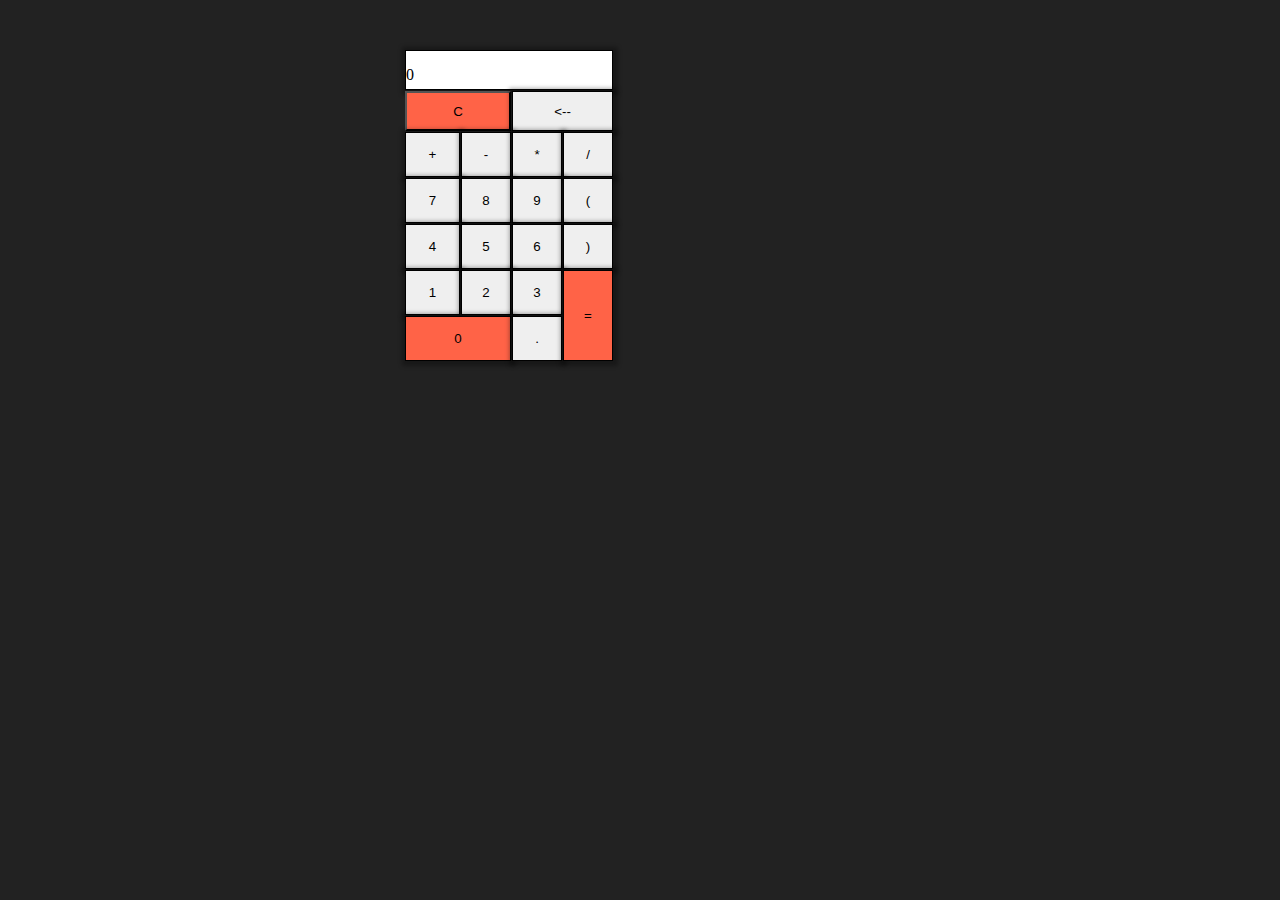
<file: 01-calculator(vanilla-js)/index.html>
<!DOCTYPE html>
 <html lang="ru">
 <head>
    <meta charset="UTF-8">
    <meta http-equiv="X-UA-Compatible" content="IE=edge">
    <meta name="viewport" content="width=device-width, initial-scale=1.0">
    <link rel="stylesheet" href="./style.css">
    <title>Document</title>
 </head>
 <body>
    <div class="container">
        <div class="calc">
            <div class="calc--input">0</div>
            <button class="btn-reset">C</button>
            <button class="calc--btns btn-back"><--</button>
            <button class="calc--btns">+</button>
            <button class="calc--btns">-</button>
            <button class="calc--btns">*</button>
            <button class="calc--btns">/</button>
            <button class="calc--btns">7</button>
            <button class="calc--btns">8</button>
            <button class="calc--btns">9</button>
            <button class="calc--btns">(</button>
            <button class="calc--btns">4</button>
            <button class="calc--btns">5</button>
            <button class="calc--btns">6</button>
            <button class="calc--btns">)</button>
            <button class="calc--btns">1</button>
            <button class="calc--btns">2</button>
            <button class="calc--btns">3</button>
            <button class="calc--btns btn-zero">0</button>
            <button class="calc--btns">.</button>
            <button class="calc--btns btn-equal">=</button>
            
        </div>
       
    </div>
    <script src="./script.js"></script>
 </body>
 </html>
</file>
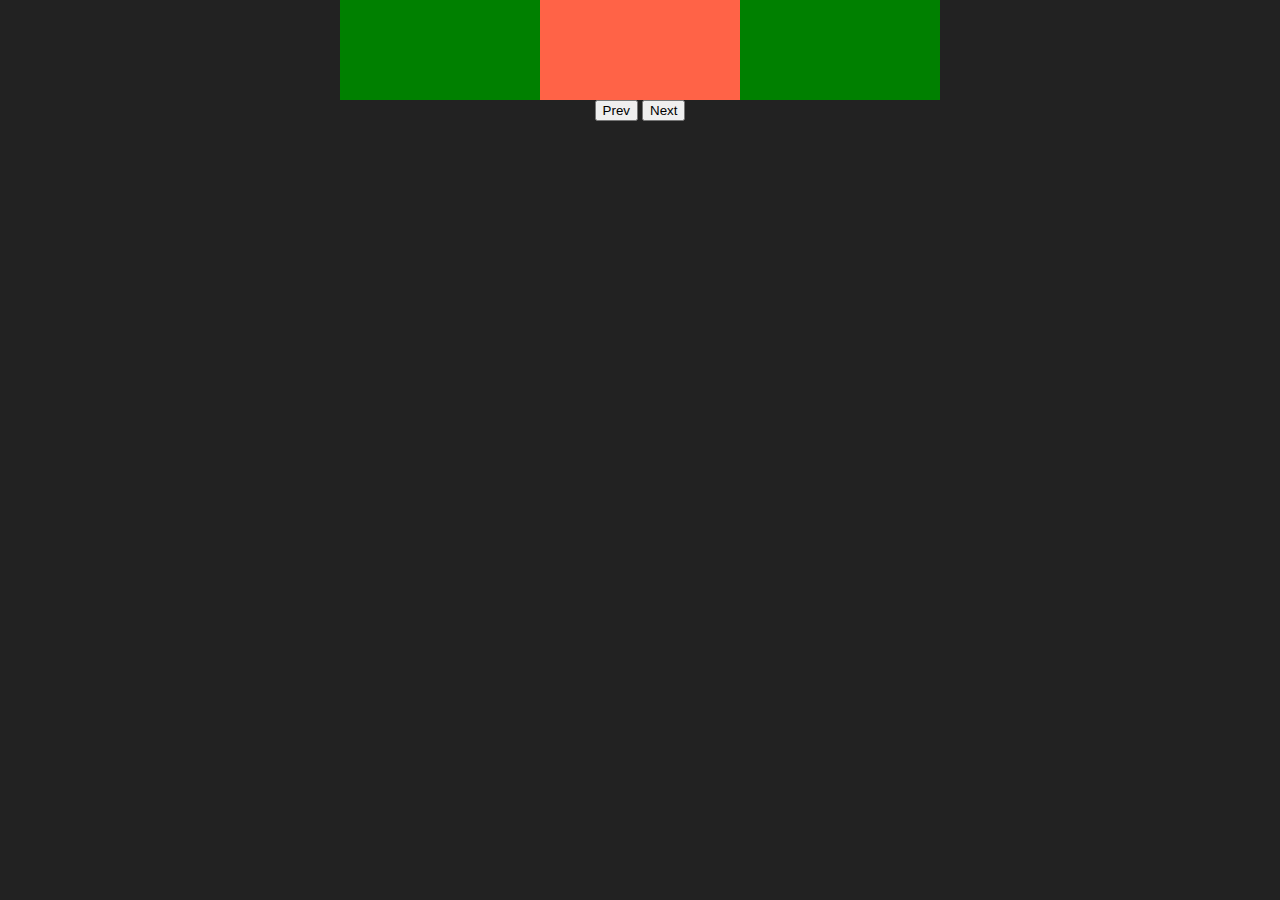
<file: 02-slider(vanilla-js)/index.html>
<!DOCTYPE html>
 <html lang="ru">
 <head>
    <meta charset="UTF-8">
    <meta http-equiv="X-UA-Compatible" content="IE=edge">
    <meta name="viewport" content="width=device-width, initial-scale=1.0">
    <link rel="stylesheet" href="./style.css">
    <title>Document</title>

 </head>
 <body>
 
   <div class="slider-container">
      <div class="slider-track">
          <div class="slider-item"></div>
          <div class="slider-item"></div>
          <div class="slider-item"></div>
          <div class="slider-item"></div>
          <div class="slider-item"></div>
          <div class="slider-item"></div>
          <div class="slider-item"></div>
          <div class="slider-item"></div>
          <div class="slider-item"></div>
      </div>
     </div>
       <div class="slider-btns">
          <button class="btn-prev">Prev</button>
          <button class="btn-next">Next</button>
       </div>   
 
     
  
   
   <script src="./script.js"></script>
 
 </body>
 </html>
</file>
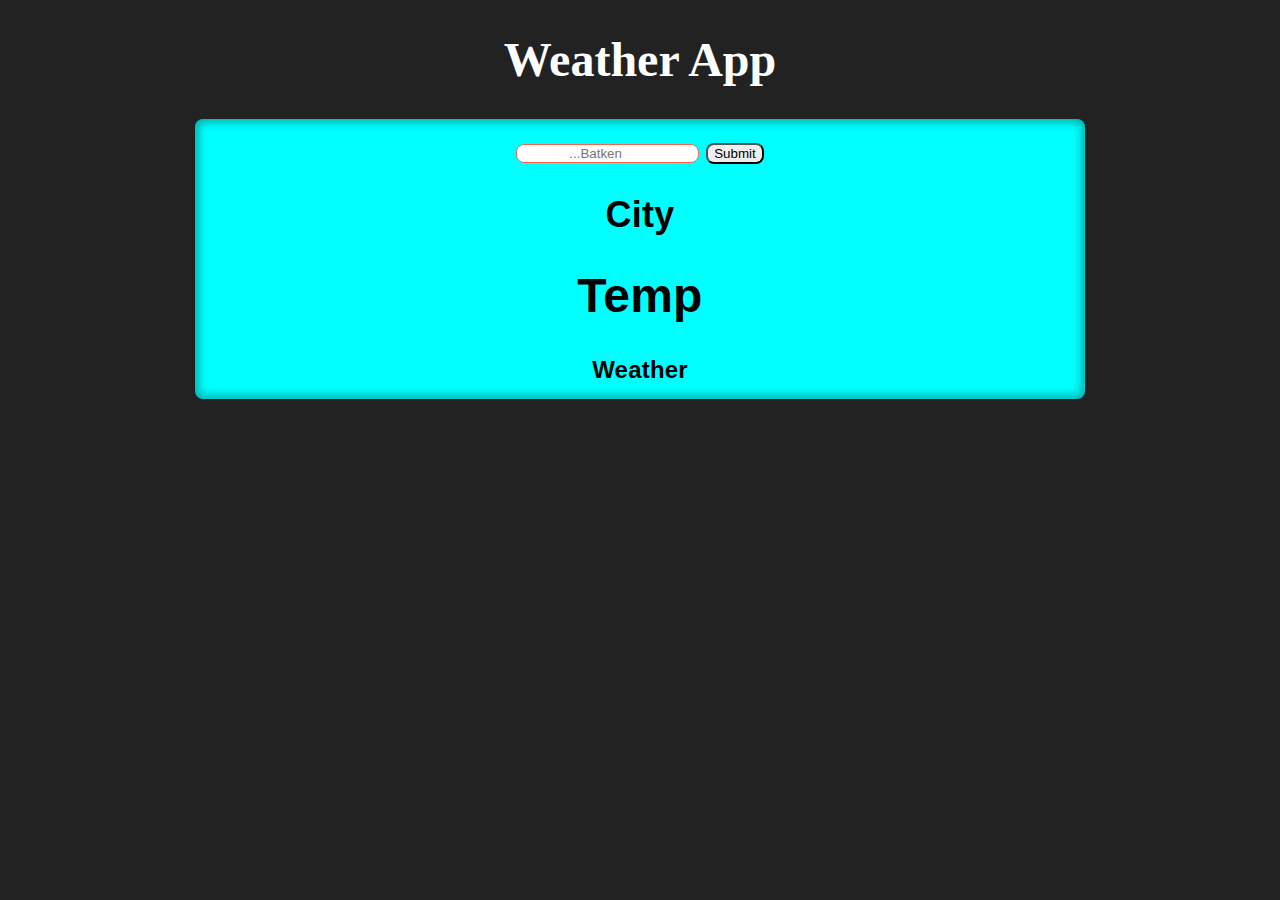
<file: 03-weather-app(vanilla-js)/index.html>
<!DOCTYPE html>
 <html lang="ru">
 <head>
    <meta charset="UTF-8">
    <meta http-equiv="X-UA-Compatible" content="IE=edge">
    <meta name="viewport" content="width=device-width, initial-scale=1.0">
    <link rel="stylesheet" href="./style.css">
    <title>Document</title>

 </head>
 <body>
   <h1>
   Weather App
   </h1>
   <div class="container">
     <div class="weather-app">
      <input type="text" id="search-box" placeholder="...Batken">
      <button class="btn-submit">Submit</button>
       <h2 id="City">City</h2>
       <h1 id='Temp'>Temp</h1>
       <h4 id="Weather">Weather</h4>
     </div>
      
   </div>
   <script src="./script.js"></script>
 
 </body>
 </html>
</file>
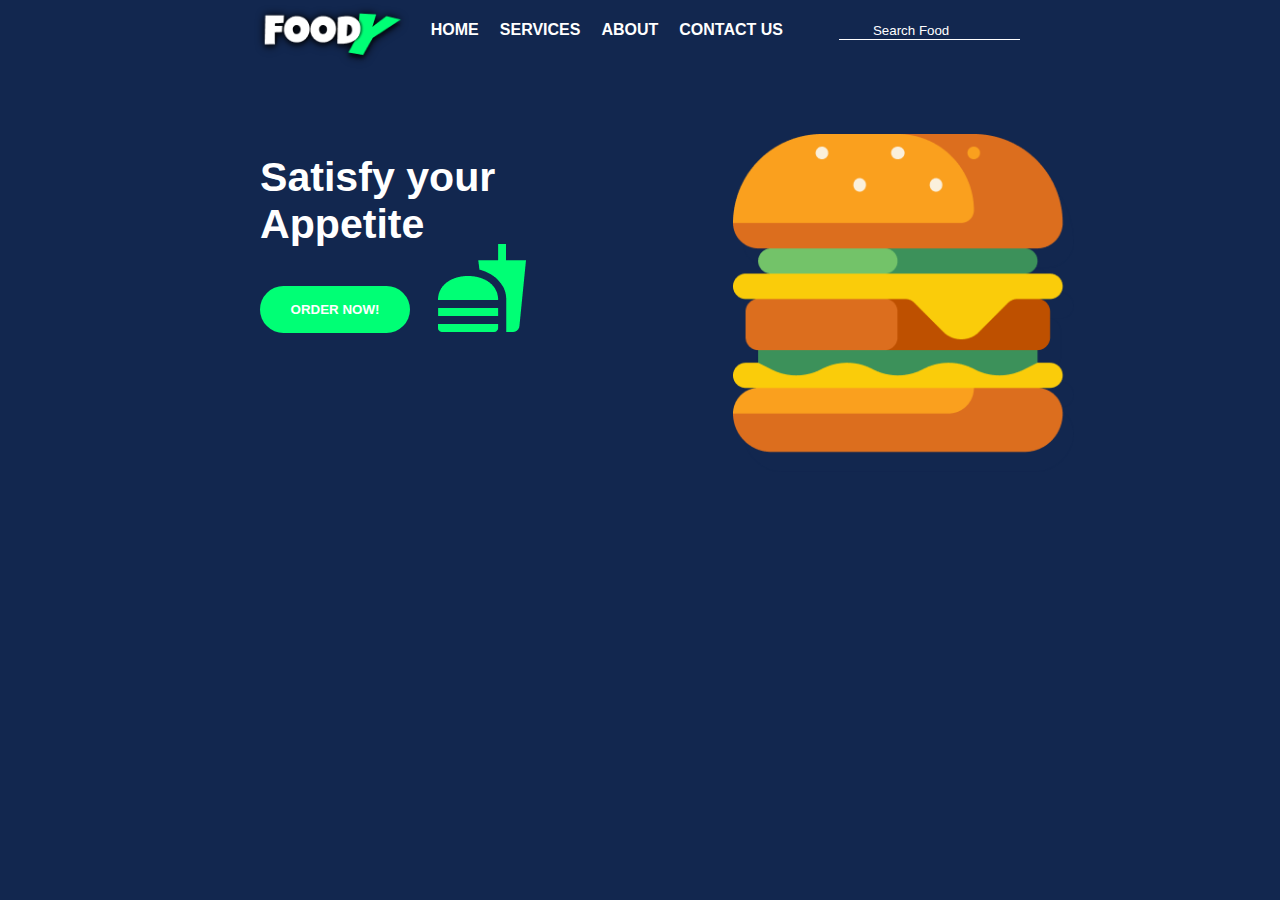
<file: 05-landingPage1(html-css)/index.html>
<!DOCTYPE html>
<html lang="en">
<head>
    <meta charset="UTF-8">
    <meta http-equiv="X-UA-Compatible" content="IE=edge">
    <meta name="viewport" content="width=device-width, initial-scale=1.0">
    <link rel="stylesheet" href="./styles/style.css">
    <title>Document</title>
</head>
<body>
   
        <header class="header">
            <div class="container">
            <div class="header__inner">
                <div class="logo"><img src="./img/Logo.png" alt="logo"></div>
                <nav class="nav">
                   <li class="nav--link">HOME</li>
                   <li class="nav--link">SERVICES</li>
                   <li class="nav--link">ABOUT</li>
                   <li class="nav--link">CONTACT US</li>
                   
                </nav>
                <div class="burger">
                    <div class="top">
                      
                    </div>
                    <div class="middle"></div>
                    <div class="bottom">
 
                    </div>
                </div>
                <div class="header--search">
                     <input type="text" class="search" placeholder="Search Food">
                </div>
            </div>
            </div>
        </div>
        </header>
    <div class="container">
        <main class="main">
            <div class="main-items ld-cont">
                <h1>Satisfy your <br>Appetite</h1>
                <div>
                    <button class="btn-primary">ORDER NOW!</button>
                    <img class='fastfood' src="./img/Fastfood.png" alt="" width="96" height="96">
                </div>
            </div>
            <div class="main-items">
                <img class='burger' src="./img/Burger.png" alt="">
            </div>
        </main>
    </div>
        

 <script src="./main.js"></script>
</body>
</html>
</file>
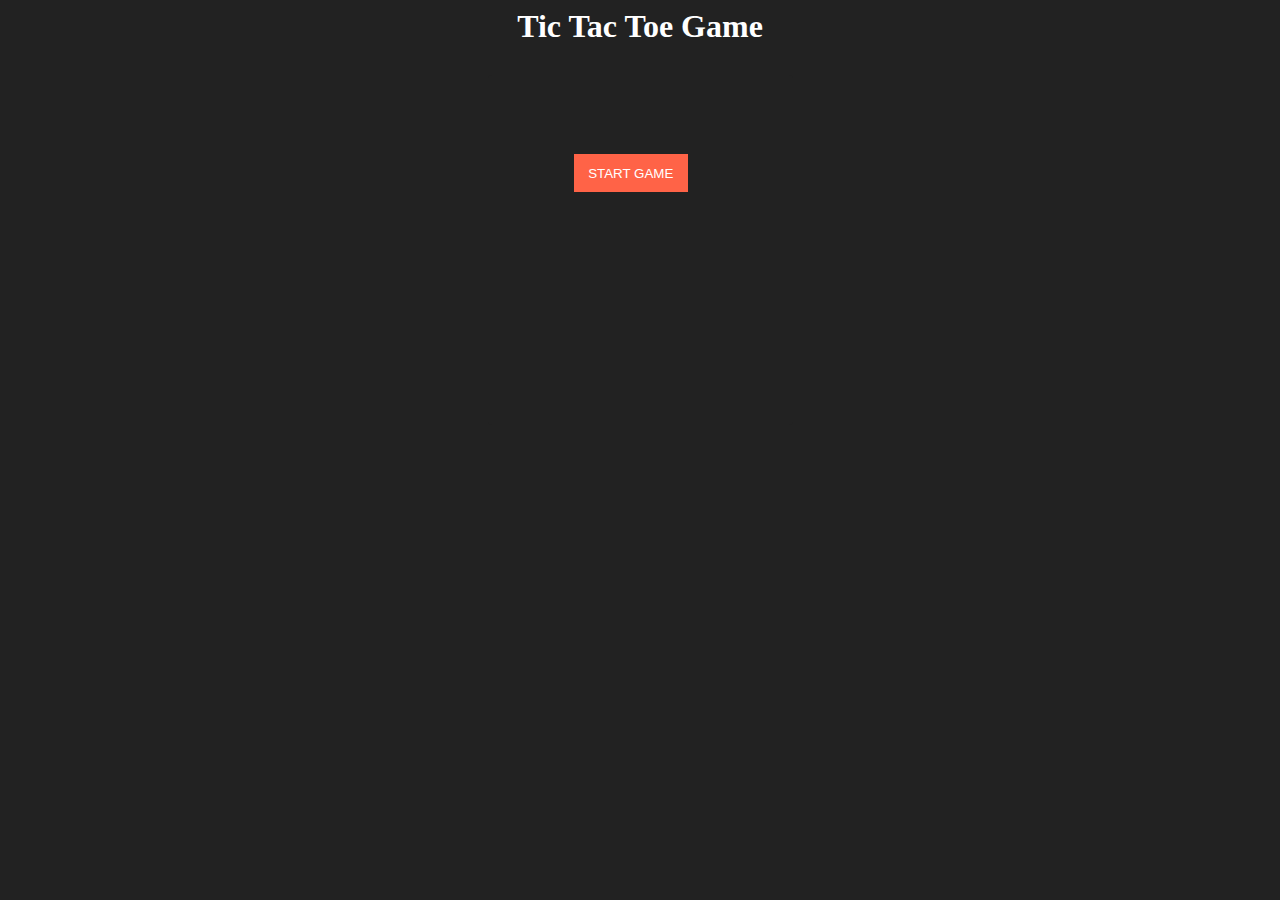
<file: 06-ticTacToe(noAi)(vanilla-js)/index.html>
<!DOCTYPE html>
<html lang="en">
<head>
    <meta charset="UTF-8">
    <meta http-equiv="X-UA-Compatible" content="IE=edge">
    <meta name="viewport" content="width=device-width, initial-scale=1.0">
    <link rel="stylesheet" href="./style.css">
    <title>TicTacToe Game</title>
</head>
<body>
    <h1>Tic Tac Toe Game</h1>
      <div class="game">
        <button class="btn " >START GAME</button>
        <div class="ceil"></div>
        <div class="ceil"></div>
        <div class="ceil"></div>
        <div class="ceil"></div>
        <div class="ceil"></div>
        <div class="ceil"></div>
        <div class="ceil"></div>
        <div class="ceil"></div>
        <div class="ceil"></div>
      </div>
      <script src="./script.js"></script>
</body>
</html>
</file>
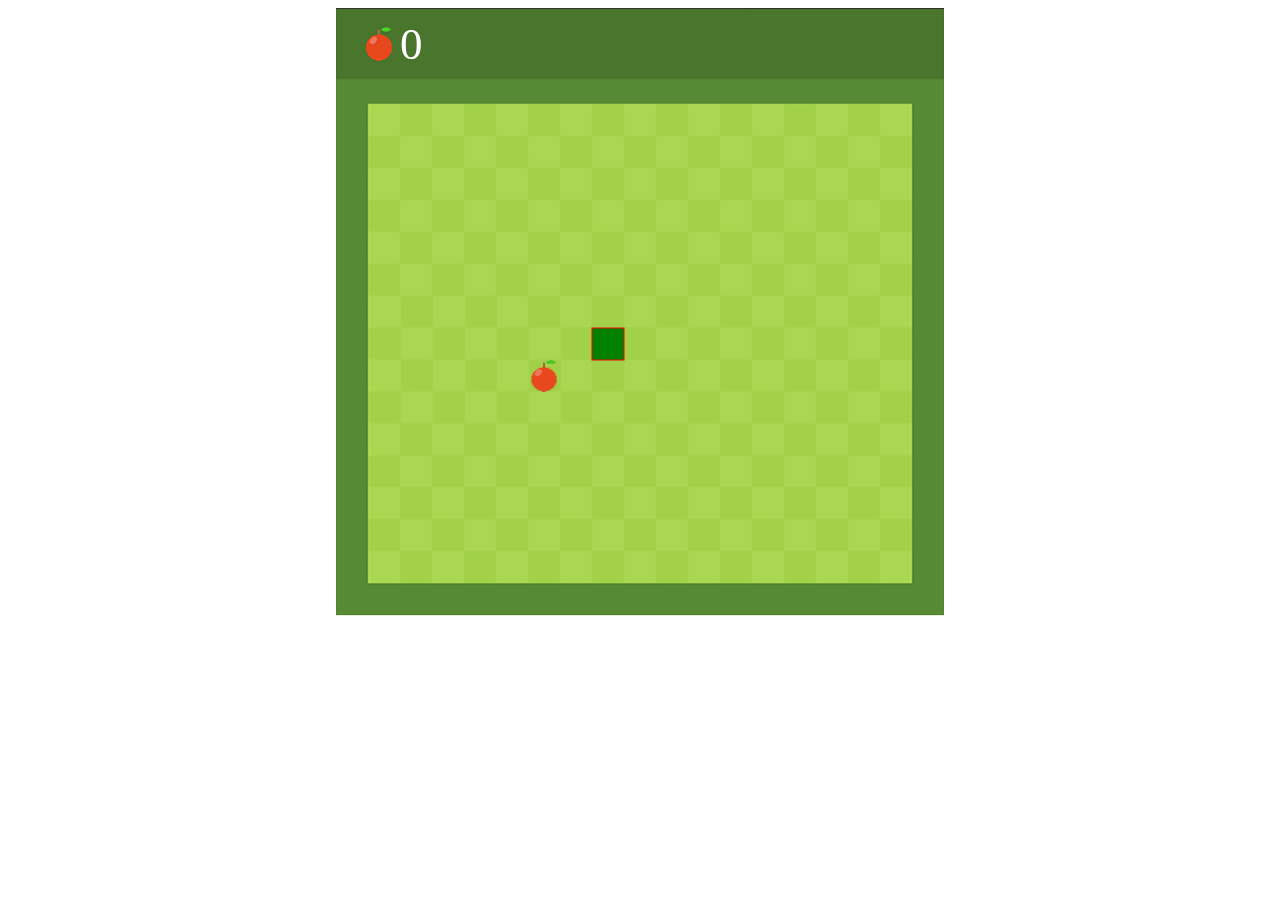
<file: 08-snakeGameJs/index.html>
<!DOCTYPE html>
<html lang="en">
<head>
    <meta charset="UTF-8">
    <meta http-equiv="X-UA-Compatible" content="IE=edge">
    <meta name="viewport" content="width=device-width, initial-scale=1.0">
  <title>Snake Game</title>
   <style>
      canvas{
                display: block;
                margin: 0 auto;
            }
        </style>
    </head>
   
</head>
<body>
    <canvas id="snake" width="608" height="608"></canvas>
    










    
    <script src="script.js"></script>
</body>
</html>
</file>
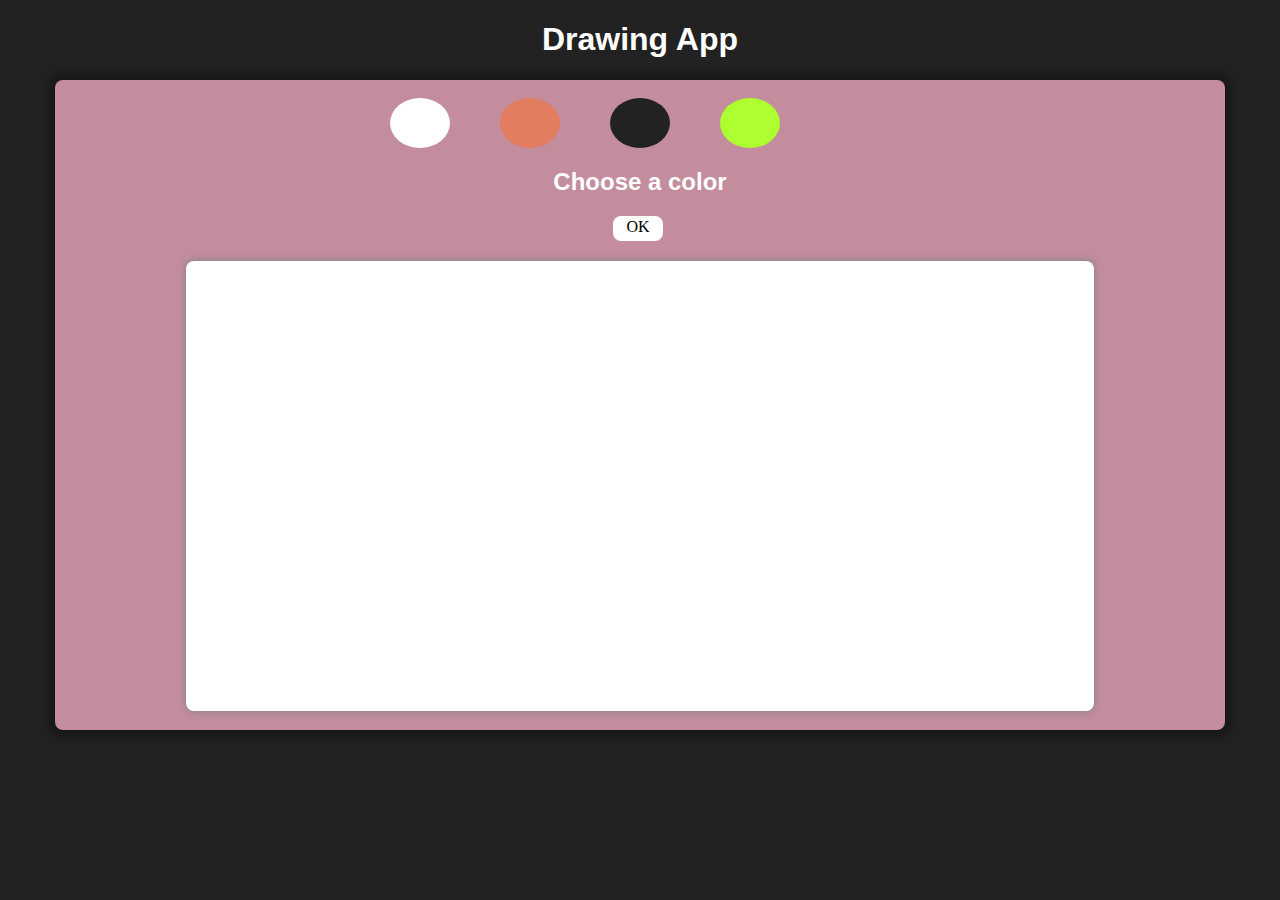
<file: 10-drawing-app(js)/index.html>
<!DOCTYPE html>
<html lang="en">
<head>
    <meta charset="UTF-8">
    <meta http-equiv="X-UA-Compatible" content="IE=edge">
    <meta name="viewport" content="width=device-width, initial-scale=1.0">
    <title>Drawing App</title>
    <link rel="stylesheet" href="./styles/style.css">
    
</head>
<body>
 <!-- CREATED BY AKAI BEKJANOV -->
    <div class="app">
        <h1>Drawing App</h1>
        <div class="container">
            <div class="app__inner">
                <!-- suggested colors -->
                <div class="app__colors">
                    <div class="app__cl--items"></div>
                    <div class="app__cl--items"></div>
                    <div class="app__cl--items"></div>
                    <div class="app__cl--items color"></div>
                    <!-- choosing a color -->
            
                    <input type="color" id="color-choose" class="color-list" >
                    
                </div>
               
               <label for="color-choose" class="lb-color">
                <h2>Choose a color</h2>
              
            </label>
            <div class="btn">OK</div>
               
                <canvas id="cvs"></canvas>
            </div>
        </div> 
    </div>    
    <script src="scripts/script.js"></script>
    
</body> 
</html>
</file>
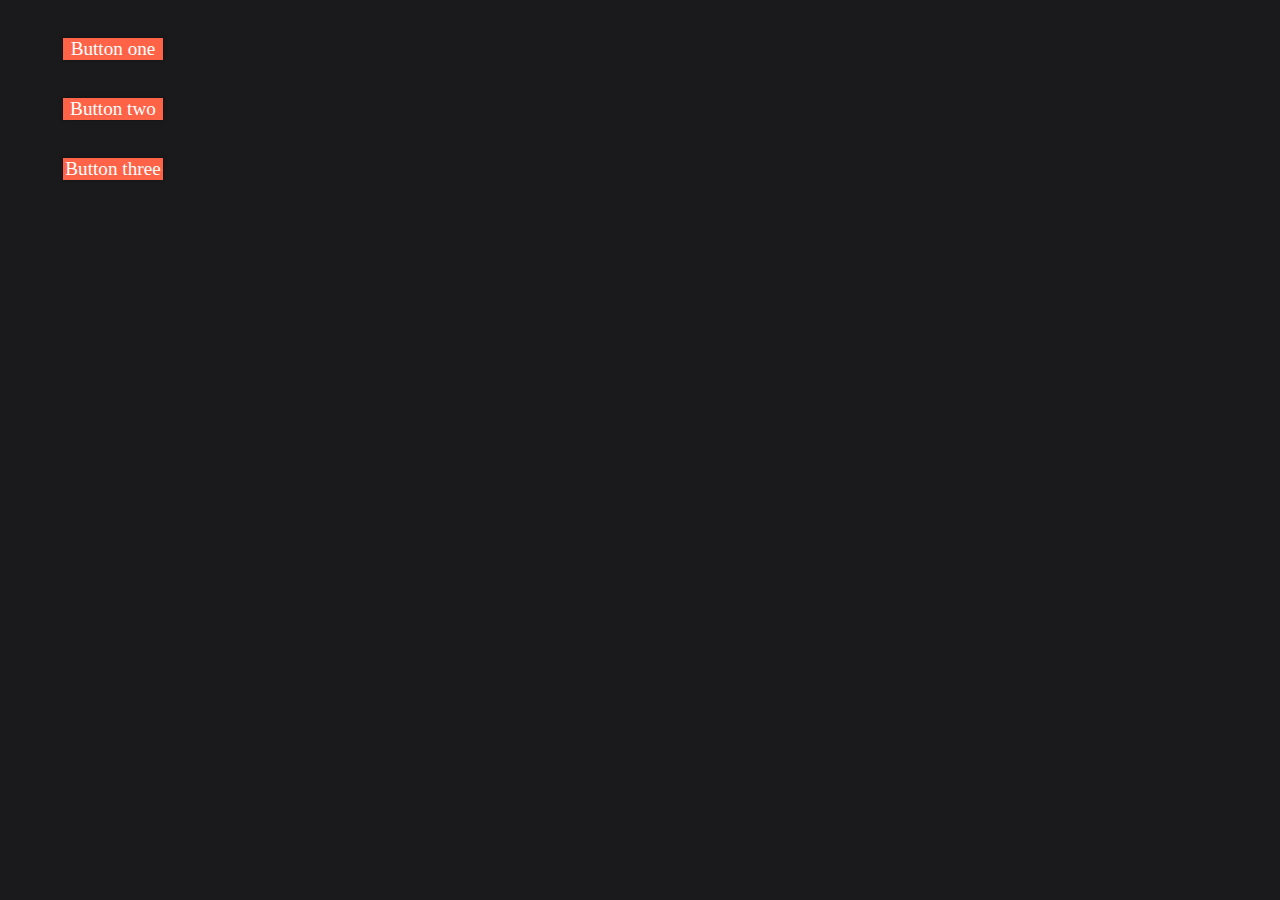
<file: 11-accordeon(vanilla-js)/index.html>
<!DOCTYPE html>
 <html lang="eng">
 <head>
    <meta charset="UTF-8">
    <meta http-equiv="X-UA-Compatible" content="IE=edge">
    <meta name="viewport" content="width=device-width, initial-scale=1.0">
    <link rel="stylesheet" href="./styles/style.css">
    <title>АККОРДЕОН НА JS</title>
 </head>
 <body>
    <div class="container">




     <div class="box">

      <div class="accordeon">Button one</div>
      <div class="content">
        Lorem ipsum dolor sit amet consectetur ainnatur earueos reiciendis ratione aperiam numquam.
        Voluptatum quod harum be
        Lorem ipsum dolor sit amet consectetur ainnatur earueos reiciendis ratione aperiam numquam.
        Voluptatum quod harum be
        Lorem ipsum dolor sit amet consectetur ainnatur earueos reiciendis ratione aperiam numquam.
        Voluptatum quod harum be
      </div>
   </div>
      
     <div class="box">

        <div class="accordeon">Button two</div>
        <div class="content">
          Lorem ipsum dolor sit amet consectetur ainnatur earueos reiciendis ratione aperiam numquam.
          Voluptatum quod harum be
          Lorem ipsum dolor sit amet consectetur ainnatur earueos reiciendis ratione aperiam numquam.
          Voluptatum quod harum be
          Lorem ipsum dolor sit amet consectetur ainnatur earueos reiciendis ratione aperiam numquam.
          Voluptatum quod harum be

        </div>
      </div>


        
     <div class="box">

        <div class="accordeon">Button three</div>
        <div class="content">
          Lorem ipsum dolor sit amet consectetur ainnatur earueos reiciendis ratione aperiam numquam.
          Voluptatum quod harum be
          Lorem ipsum dolor sit amet consectetur ainnatur earueos reiciendis ratione aperiam numquam.
          Voluptatum quod harum be
          Lorem ipsum dolor sit amet consectetur ainnatur earueos reiciendis ratione aperiam numquam.
          Voluptatum quod harum be
        </div>
    
    </div>

  
<script src="./scripts/script.js"></script>
 </body>
 </html>
</file>
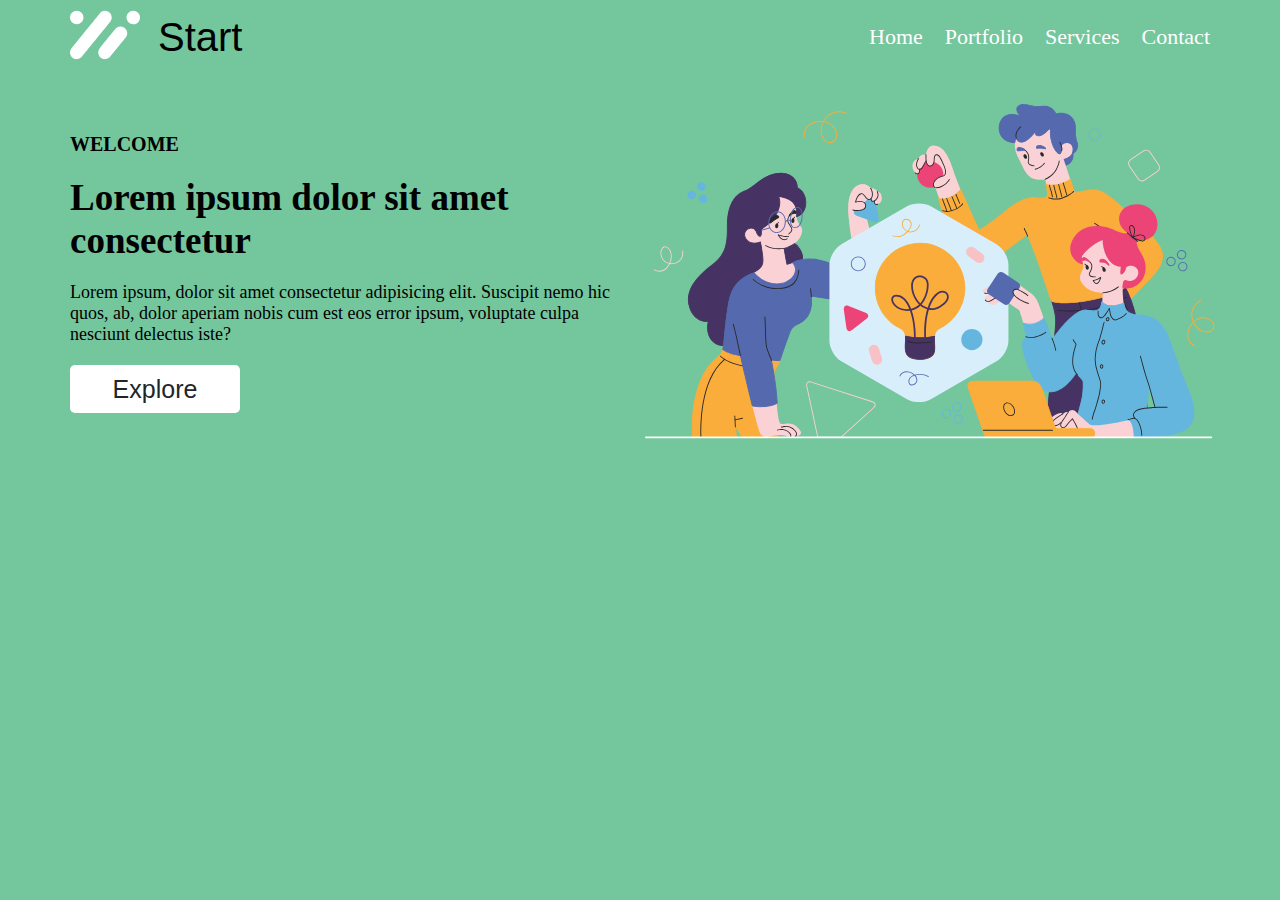
<file: 12-respWebSiteHtmlCss/index.html>
<!DOCTYPE html>
 <html lang="ru">
 <head>
    <meta charset="UTF-8">
    <meta http-equiv="X-UA-Compatible" content="IE=edge">

    <link rel="stylesheet" href="./styles/styles.css">
    <link rel="stylesheet" href="./styles/design.css">
    <link rel="stylesheet" href="https://cdn.jsdelivr.net/npm/bootstrap-icons@1.10.2/font/bootstrap-icons.css">
    <title>Resposive site</title>

 </head>
 <body>
  <!-- App -->
  <div class="app">
   <!-- Container -->
   <div class="container">

     <!-- navbar -->
   <nav class="nav">
    <div class="nav__logo">
      <div class="nav__logo--img">
        <img src="./img/Logo/LogoWhite.svg" alt="" >
      </div>
      <div class="nav__logo--text">
        Start
      </div>
    </div>
      <ul class="nav__menu">
        <li class="nav__link"><a href="#">Home</a></li>
        <li class="nav__link"><a href="#">Portfolio</a></li>
        <li class="nav__link"><a href="#">Services</a></li>
        <li class="nav__link"><a href="#">Contact</a></li>
      </ul>
      <div class="hamburger-menu">
         <i class="bi bi-list"></i>
         <i class="bi bi-x-lg"></i>
      </div>
   </nav>
   </div>
   
   <div class="container">
    <!-- Section #1 -->
  <section class="section-one">
    <div class="section-one__left">
         <h2 class="section-one__left--h2">WELCOME</h2>
         <h1 class="section-one__left--h1">Lorem ipsum dolor sit amet consectetur</h1>
         <p class="section-one__left--body">
           Lorem ipsum, dolor sit amet consectetur adipisicing elit. Suscipit nemo hic quos, ab, dolor aperiam nobis cum est eos error ipsum, voluptate culpa nesciunt delectus iste?
         </p>
         <button class="section-one__left--btn">Explore</button>
    </div>
  
      <div class="section-one__right">
        <img src="./img/Home/image-1.svg" alt="" class="resp-img">
      </div>
    
 </section>
   </div>



  </div>



   <script src="./script.js"></script>
 </body>
 </html>
</file>
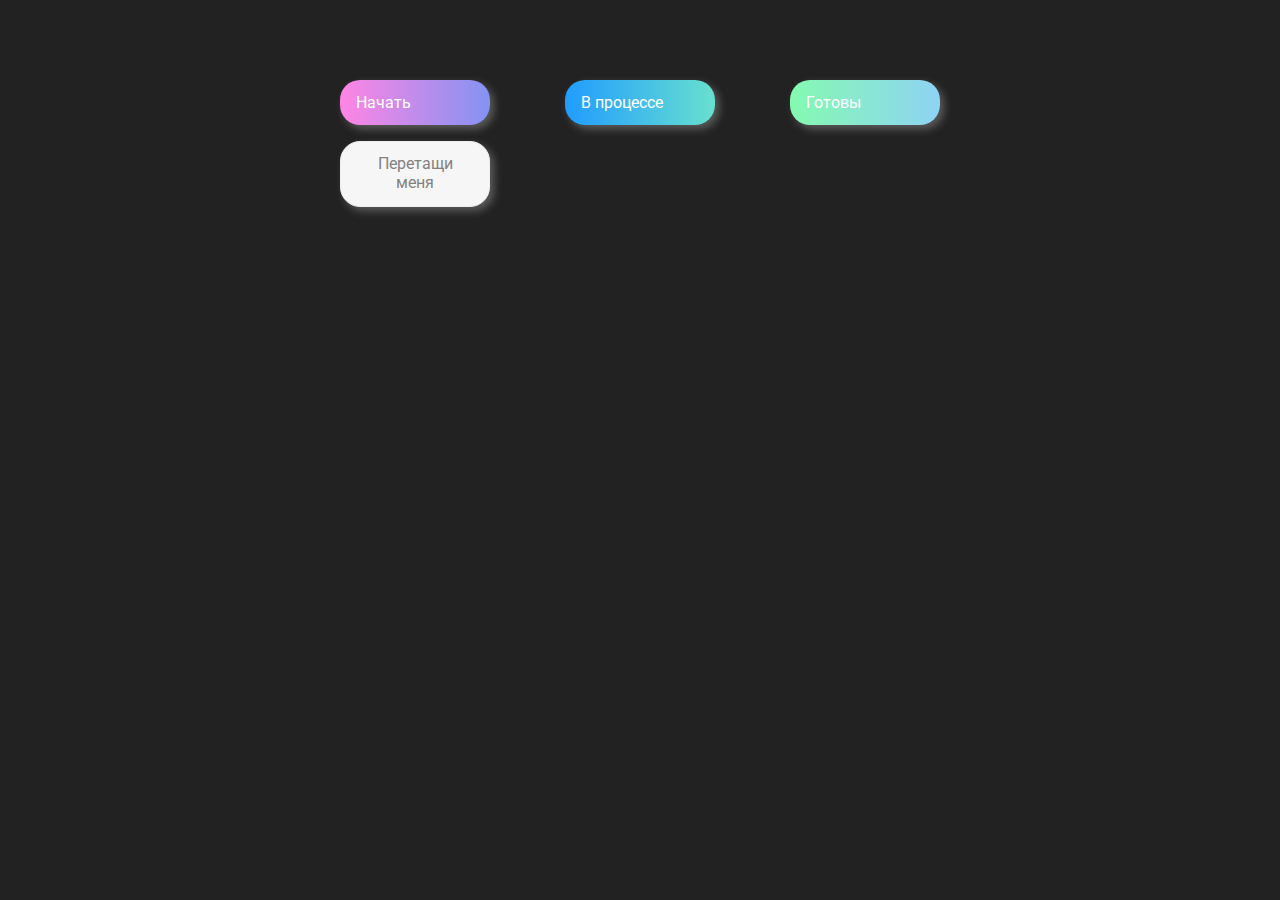
<file: marathon-5-js-projects/02-dragdrop/index.html>
<!DOCTYPE html>
<html lang="en">
<head>
    <meta charset="UTF-8">
    <meta http-equiv="X-UA-Compatible" content="IE=edge">
    <meta name="viewport" content="width=device-width, initial-scale=1.0">

    <link rel="stylesheet" href="./styles.css">
    <title>DragDrop </title>
</head>
<body>
    <div>
        <div class="row">
          <div class="col-header start">Начать</div>
          <div class="col-header progress">В процессе</div>
          <div class="col-header done">Готовы</div>
        </div>
  
        <div class="row">
          <div class="placeholder">
            <div class="item" draggable="true">Перетащи меня</div>
          </div>
          <div class="placeholder"></div>
          <div class="placeholder"></div>
        </div>
      </div>




    <script src="./script.js"></script>
</body>
</html>
</file>
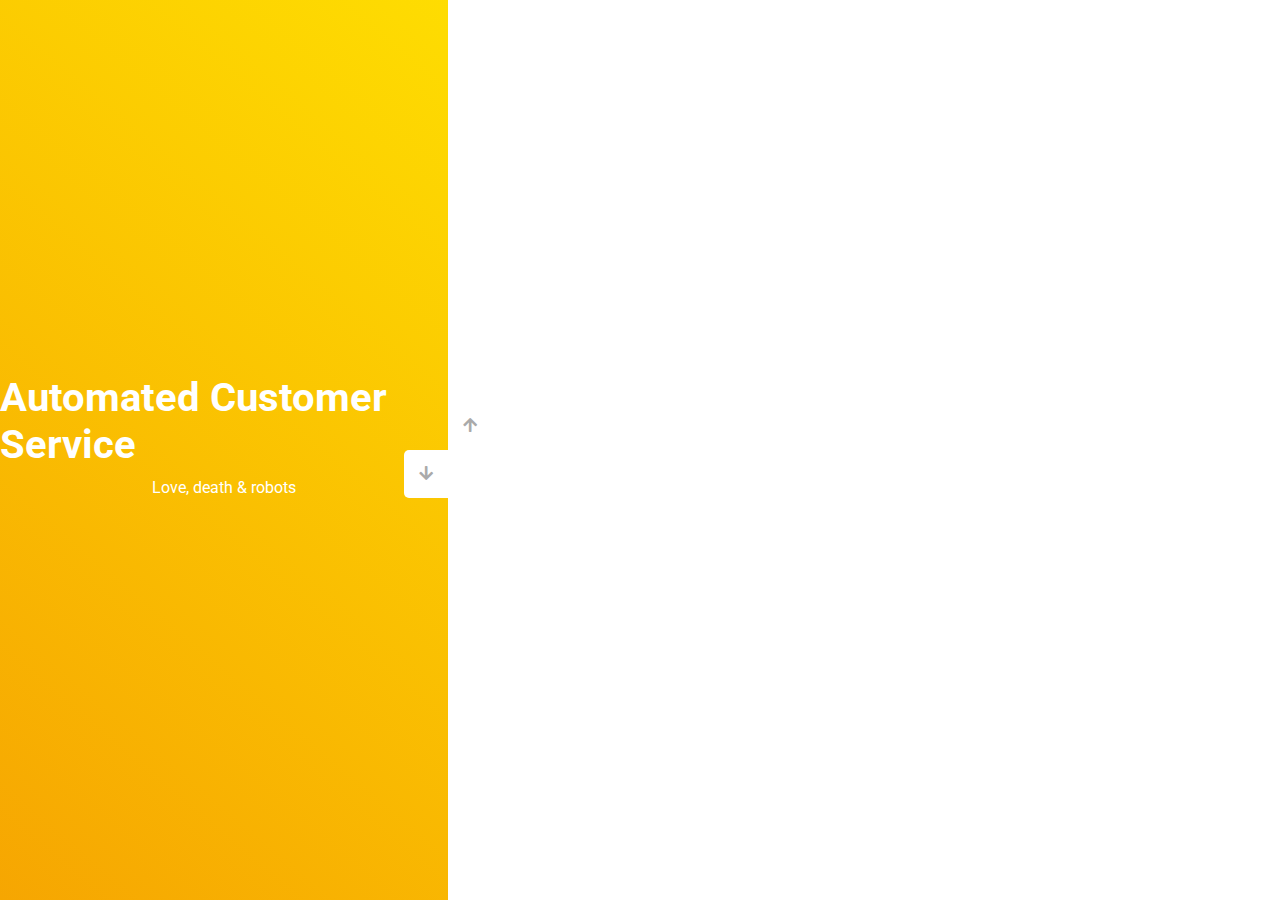
<file: marathon-5-js-projects/03-slider/index.html>
<!DOCTYPE html>
<html lang="en">
  <head>
    <meta charset="UTF-8" />
    <meta name="viewport" content="width=device-width, initial-scale=1.0" />
    <link
      rel="stylesheet"
      href="https://cdnjs.cloudflare.com/ajax/libs/font-awesome/5.15.1/css/all.min.css"
    />
    <link rel="stylesheet" href="./styles.css" />
    <title>Слайдер | Проект 3</title>
  </head>
  <body>
    <div class="container">
      <div class="sidebar">
        <div
          style="
            background: linear-gradient(229.99deg, #11dee9 -26%, #017e8b 145%);
          "
        >
          <h1>Snow in the desert</h1>
          <p>Love, death & robots</p>
        </div>
        <div
          style="
            background: linear-gradient(215.32deg, #f90306 -1%, #9e0706 124%);
          "
        >
          <h1>Life Hutch</h1>
          <p>Love, death & robots</p>
        </div>
        <div
          style="
            background: linear-gradient(221.87deg, #8308ea 1%, #5305af 128%);
          "
        >
          <h1>Zima Blue</h1>
          <p>Love, death & robots</p>
        </div>
        <div
          style="
            background: linear-gradient(220.16deg, #ffe101 -8%, #f39102 138%);
          "
        >
          <h1>Automated Customer Service</h1>
          <p>Love, death & robots</p>
        </div>
      </div>
      <div class="main-slide">
        <div
          style="
            background-image: url('https://images.unsplash.com/photo-1667143297634-31c6c5f70381?ixlib=rb-4.0.3&ixid=MnwxMjA3fDB8MHxwaG90by1wYWdlfHx8fGVufDB8fHx8&auto=format&fit=crop&w=687&q=80');
          "
        ></div>
        <div
          style="
            background-image: url('https://images.unsplash.com/photo-1511447333015-45b65e60f6d5?ixid=MnwxMjA3fDB8MHxwaG90by1wYWdlfHx8fGVufDB8fHx8&ixlib=rb-1.2.1&auto=format&fit=crop&w=2023&q=80');
          "
        ></div>
        <div
          style="
            background-image: url('https://images.unsplash.com/photo-1667222448667-f786c1e91c88?ixlib=rb-4.0.3&ixid=MnwxMjA3fDB8MHxwaG90by1wYWdlfHx8fGVufDB8fHx8&auto=format&fit=crop&w=687&q=80');
          "
        ></div>
        <div
          style="
            background-image: url('https://plus.unsplash.com/premium_photo-1665657351191-febb0e078872?ixlib=rb-4.0.3&ixid=MnwxMjA3fDB8MHxlZGl0b3JpYWwtZmVlZHw3fHx8ZW58MHx8fHw%3D&auto=format&fit=crop&w=500&q=60');
          "
        ></div>
      </div>
      <div class="controls">
        <button class="down-button">
          <i class="fas fa-arrow-down"></i>
        </button>
        <button class="up-button">
          <i class="fas fa-arrow-up"></i>
        </button>
      </div>
    </div>


    <script src="./script.js"></script>
  </body>
</html>
</file>
<file: 01-calculator(vanilla-js)/style.css>
*, ::after, ::before {
  box-sizing: border-box;
}

body {
  margin: 0;
  padding: 0;
  background-color: #222;
}

.container {
  max-width: 670px;
  margin: 0 auto;
}

.calc {
  display: grid;
  grid-template-columns: minmax(50px, 55px) repeat(3, 50px);
  grid-template-rows: minmax(40px, auto) 40px repeat(5, 45px);
  gap: 1px;
  margin-top: 50px;
  margin-left: 100px;
}
.calc .calc--input {
  grid-column: 1/5;
}
.calc .btn-reset {
  grid-column: 1/3;
  cursor: pointer;
  background-color: tomato;
}
.calc .calc--btns.btn-back {
  grid-column: 3/5;
}
.calc .calc--btns.btn-zero {
  grid-column: 1/3;
  background-color: tomato;
}
.calc .calc--btns.btn-equal {
  grid-row: 6/8;
  grid-column: 4/5;
  background-color: tomato;
}
.calc .calc--btns, .calc .calc--input {
  border: 1px solid black;
  outline: none;
  box-shadow: 1px 1px 4px 4px rgba(0, 0, 0, 0.3);
}
.calc .calc--btns {
  cursor: pointer;
}
.calc .calc--input {
  padding-top: 15px;
  background-color: white;
  word-wrap: break-all;
  word-break: break-all;
}/*# sourceMappingURL=style.css.map */
</file>
<file: 02-slider(vanilla-js)/style.css>
*, ::after, ::before {
  box-sizing: border-box;
}

body {
  margin: 0;
  padding: 0;
  background-color: #222;
  text-align: center;
}

.slider-container {
  max-width: 600px;
  overflow: hidden;
  margin: 0 auto;
}

.slider-track {
  display: flex;
  background-color: yellow;
  transition: transform ease 0.5s;
}

.slider-item {
  height: 100px;
}

.slider-item:nth-child(even) {
  background-color: tomato;
}

.slider-item:nth-child(odd) {
  background-color: green;
}/*# sourceMappingURL=style.css.map */
</file>
<file: 03-weather-app(vanilla-js)/style.css>
*, ::after, ::before {
  box-sizing: border-box;
}

body {
  margin: 0;
  background-color: #222;
  padding: 0;
  text-align: center;
}

body > h1 {
  color: #FFFFFF;
  font-size: 3rem;
}

.container {
  max-width: 1170px;
  margin: 0 auto;
  margin-top: 1rem;
}
.container input {
  margin-top: 4px;
  border-radius: 8px;
  border: 1px tomato solid;
  margin-top: 25px;
  outline: none;
}
.container input::-moz-placeholder {
  padding-left: 50px;
}
.container input:-ms-input-placeholder {
  padding-left: 50px;
}
.container input::placeholder {
  padding-left: 50px;
}
.container .btn-submit {
  border-radius: 8px;
}

.weather-app {
  background-color: aqua;
  width: 76%;
  margin: auto;
  height: 280px;
  font-size: 1.5em;
  letter-spacing: 0.2px;
  font-family: "Gill Sans", "Gill Sans MT", Calibri, "Trebuchet MS", sans-serif;
  border-radius: 8px;
  box-shadow: inset 0 0 8px 4px rgba(0, 0, 0, 0.3);
}
.weather-app *:not(input) {
  cursor: pointer;
}

@media (max-width: 1200px) {
  .container {
    max-width: 960px;
  }
}
@media (max-width: 780px) {
  .weather-app {
    font-size: 1.5em;
    height: 350px;
  }
}/*# sourceMappingURL=style.css.map */
</file>
<file: 05-landingPage1(html-css)/styles/style.css>
*,::before,::after{
    box-sizing: border-box;
}

/* FONT FAMILIES */
@import url('https://fonts.googleapis.com/css2?family=Poppins:wght@400;500;600&family=Roboto+Mono:wght@100&family=Roboto:wght@400;500;700&display=swap');
@import url('https://fonts.googleapis.com/css2?family=Luckiest+Guy&display=swap');
@import url('https://fonts.googleapis.com/css2?family=Poppins&display=swap');


body{
    margin:0;
    padding:0;
  
    list-style-type: none;
    background-color: #12274F;
    text-decoration: none;
}
:root{
    --main-color:#FFFFFF;
    --color:#00FF75
}

.container{
    max-width:760px;
    margin: 0 auto;
}

/* Header */
.header__inner{
    display: flex;
    align-items: center;
    justify-content: space-between;
}


/* NAV */
.nav{
    display: flex;
    column-gap: 21px;
    font-family: 'Poppins Bold',sans-serif;
    font-weight: 700;
    transition: all ease 0.4s;
    color:var(--main-color);
    cursor: pointer;
}


/* search input */
.search{
    background: none;
    border: none;
    border-bottom:  1px solid var(--main-color);
    
    color:var(--main-color);
    outline: none;
    
}
.search::placeholder{
    padding-left: 2rem;
    color:var(--main-color)

}

/* logo */
.logo img{
    width:145.3px;
    height:56px;
    position: relative;
    top:10px;
    filter:drop-shadow(0px 0px 4px black)
}


/* CONTENT */
.main{
    display: flex;
    height:200px;
    align-items: center;
    margin-top: 220px;
    column-gap: 183px;
}
.main-items{
    font-family: 'Poppins',sans-serif;
    margin-top: 50px;
    font-weight: 700;
}
.main-items > h1{
    color:var(--main-color);
    position: relative;
    bottom: 100px;
    font-size: 41.1px;
    margin-bottom: 120px;
}
.search{
    margin-left: 5px;
}


.btn-primary{
    padding:1rem;
    width:150px;
    background-color: var(--color);
    font-family: 'Poppins ',sans-serif;
    font-weight: 700;
    color:var(--main-color);
    border: none;
    border-radius: 50px 50px;
}
.main-items > div > img.fastfood{
    position: relative;
    margin-left: 10px;;
    top:22px;
    left: 10px;
}
.main-items > div{
    position: relative;
    width:290px;
    bottom: 250px;
}
.main-items >  img.burger{
    position: relative;
    
   width:341px;
   bottom: 100px;
   height:338px;
}




/* MEDIA QUERIES */

@media  screen and (max-width:900px) {
  
     .nav,.header--search{
        display: none;
       
     
     }
    
    
     .container{
        max-width: 300px;
     }

     .main{
        flex-direction: column;
     }
     .burger{
        height: 35px;
        transition: all ease-in-out 0.4s;
      
     }
    .burger > div{
        width: 56px;
        height: 5px;
        background-color: #FFFFFF;
    }
    .burger > div.top{
        margin-bottom: 8px;
    }
    .burger > div.middle{
        margin-bottom: 8px;
    }
    .burger{
        margin-top: 20px;
    }
    .burger.active > div.bottom{
        margin-bottom: 0;
        transition: all ease-in-out 0.4s;
        position: relative;
        bottom: 3.7px;
        transform: rotate(-45deg);
    }
    .burger.active > div.middle{
        display: none;
        margin-bottom: 0;
        transition: all ease-in-out 0.4s;
    }  
    .burger.active > div.top{
        transition: all ease-in-out 0.4s;
         margin:0;
         transform: rotate(45deg);
    }
    .nav{
        transition: all ease 0.4s;
    }
    .nav.active{
        display: block;
        position: absolute;
        top:0;
        left:0;
        cursor:auto;
        padding: 24px 0 0 40px;
        z-index: 2;
        box-shadow: 0 0  4px rgba(0,0,0,0.3);
        line-height: 2;
        width:200px;
        height: 100vh;
        border-top-right-radius: 8px;
        border-bottom-right-radius: 8px;
        background-color: blue;

       transition: all ease 0.4s;
    }
    .nav.active > li{
        cursor: pointer;
    }
   
}
</file>
<file: 06-ticTacToe(noAi)(vanilla-js)/style.css>
*{
    box-sizing: border-box;
    margin: 0;
    background-color: #222;
    padding: 0;

}
h1{
    text-align: center;
    margin-top: 8px;
    color: #FFFFFF;
}
.game{
   
    display: grid;
    grid-template-columns: repeat(3,1fr);
    grid-template-rows: repeat(3,1fr);
    width:305px;
    transition:all  1s ease;
    border: none;
    border-radius: 4px;
    padding:1px;
    margin: 30px auto;
    overflow-y:auto ;
    height:350px;
    
}
.game > button{
     width:90%;
     color:#FFFFFF;
    
     background-color: tomato;
     border: none;
     cursor: pointer;
     margin-top:78px;
     margin-left:85px
}
.game > button.hide{
    display: none;
   
}
.ceil{
    display: none;
    margin: 8px;
    text-align: center;
    font-family: 'Trebuchet MS', sans-serif;
    font-size: 2rem;
    padding: 30px ;
    box-shadow: 0 0 4px 4px rgba(0,0,0,0.3);
    border-radius: 4px;
    cursor: pointer;
    background-color: tomato;
    

}
</file>
<file: 10-drawing-app(js)/styles/style.css>
*, ::after, ::before {
  box-sizing: border-box;
}

body {
  margin: 0;
  padding: 0;
  background-color: #222;
  text-align: center;
}

h1, h2, h3, h4, h5, h6 {
  font-family: Verdana, Geneva, Tahoma, sans-serif;
  color: #FFFFFF;
}

.container {
  max-width: 1170px;
  margin: 0 auto;
}

.app__inner {
  max-width: 100%;
  height: 650px;
  padding: 18px;
  background-color: #C38D9E;
  box-shadow: 0px 0px 8px 8px rgba(0, 0, 0, 0.3);
  border-radius: 8px;
}
.app__inner #cvs {
  width: 80%;
  height: 450px;
  border-radius: 8px;
  box-shadow: 0px 0px 8px grey;
  background-color: #FFFFFF;
}
.app__inner .app__colors {
  display: flex;
  -moz-column-gap: 50px;
       column-gap: 50px;
  width: 500px;
  margin: auto;
}
.app__inner .app__colors .app__cl--items {
  width: 60px;
  height: 50px;
  cursor: pointer;
  border-radius: 50%;
  background-color: #FFFFFF;
}
.app__inner .app__colors .app__cl--items:nth-child(2) {
  background-color: #E27D60;
}
.app__inner .app__colors .app__cl--items:nth-child(3) {
  background-color: #222;
}
.app__inner .app__colors .app__cl--items:nth-child(4) {
  background-color: greenyellow;
}
.app__inner .app__colors input {
  outline: none;
  padding: 0;
  position: relative;
  width: 0;
  height: 0;
  border: none;
}
.app__inner h2 {
  cursor: pointer;
}

.btn {
  width: 50px;
  height: 25px;
  border-radius: 8px;
  padding-top: 2px;
  margin-left: 540px;
  margin-bottom: 20px;
  background-color: #FFFFFF;
  cursor: pointer;
}/*# sourceMappingURL=style.css.map */
</file>
<file: 11-accordeon(vanilla-js)/styles/style.css>
*, ::after, ::before {
  box-sizing: border-box;
}

body {
  margin: 0;
  padding: 0;
  background-color: #1A1A1D;
}

.container {
  max-width: 1170px;
  padding: 8px;
  margin: 0 auto;
}

.box {
  margin-top: 30px;
  font-size: 1.2rem;
  color: #FFFFFF;
}
.box .accordeon {
  width: 100px;
  box-shadow: 0 0 4px rgba(0, 0, 0, 0.3);
  text-align: center;
  margin-bottom: 8px;
  background-color: tomato;
  cursor: pointer;
}
.box .content {
  max-height: 0px;
  transition: all ease-in 0.3s;
  overflow: hidden;
  cursor: pointer;
}/*# sourceMappingURL=style.css.map */
</file>
<file: 12-respWebSiteHtmlCss/styles/styles.css>
*, *::after, *::before {
  margin: 0;
  padding: 0;
  box-sizing: border-box;
}/*# sourceMappingURL=styles.css.map */
</file>
<file: 12-respWebSiteHtmlCss/styles/design.css>
@import url("https://fonts.googleapis.com/css2?family=Crimson+Text&display=swap");
:root {
  --color-green-100:#74C69D;
  --color-white-100:#FFFFFF;
  --color-dark-100:#212529 ;
}

.app {
  padding-top: 10px;
  width: 100%;
  height: 100vh;
  background-color: var(--color-green-100);
  opacity: 100%;
}

.container {
  max-width: 1140px;
  margin: auto;
}

.nav {
  display: flex;
  flex-direction: row;
  align-items: center;
  justify-content: space-between;
}
.nav .nav__logo {
  display: flex;
  align-items: center;
  font-family: "Crimson+Text", sans-serif;
  -moz-column-gap: 18px;
       column-gap: 18px;
}
.nav .nav__logo .nav__logo--text {
  font-size: 40px;
}

.nav__menu {
  display: flex;
  -moz-column-gap: 22px;
       column-gap: 22px;
  list-style: none;
  text-decoration: none;
  font-size: 22px;
}
.nav__menu li a {
  text-decoration: none;
  color: var(--color-white-100);
}

.section-one {
  display: grid;
  grid-template-columns: repeat(2, 50%);
  -moz-column-gap: 5px;
       column-gap: 5px;
  margin-top: 40px;
  align-items: center;
  padding-bottom: 33px;
  justify-content: space-between;
}
.section-one .section-one__left {
  display: flex;
  flex-direction: column;
  row-gap: 20px;
}
.section-one .section-one__left .section-one__left--btn {
  width: 170px;
  height: 48px;
  color: var(--color-dark-100);
  font-size: 25px;
  border-radius: 5px;
  border: none;
  background-color: var(--color-white-100);
}
.section-one .section-one__left .section-one__left--h2 {
  font-size: 20px;
}
.section-one .section-one__left .section-one__left--h1 {
  font-size: 37px;
}
.section-one .section-one__left .section-one__left--body {
  font-size: 18px;
}

.resp-img {
  max-width: 100%;
  height: auto;
}

.hamburger-menu {
  display: none;
}
.hamburger-menu .bi-x-lg {
  display: none;
}
.hamburger-menu i {
  cursor: pointer;
  font-size: 55px;
  color: var(--color-white-100);
}

@media (max-width: 1200px) {
  .container {
    max-width: 970px;
  }
}
@media (max-width: 1024px) {
  .container {
    max-width: 740px;
  }
}
@media (max-width: 768px) {
  .nav__menu {
    display: none;
  }
  .hamburger-menu {
    display: block;
  }
  .container {
    max-width: 500px;
  }
  .section-one__right {
    order: -1;
  }
  .section-one {
    grid-template-columns: 1fr;
    grid-template-rows: repeat(2, 2fr);
  }
}
@media (max-width: 568px) {
  .container {
    max-width: 90%;
  }
}/*# sourceMappingURL=design.css.map */
</file>
<file: marathon-5-js-projects/02-dragdrop/styles.css>
@import url("https://fonts.googleapis.com/css?family=Roboto&display=swap");

* {
  box-sizing: border-box;
}

body {
  font-family: "Roboto", sans-serif;
  background-color: #222;
  display: flex;
  padding-top: 5rem;
  justify-content: center;
  overflow: hidden;
  margin: 0;
}

.row {
  display: flex;
  width: 600px;
  justify-content: space-between;
  margin-bottom: 1rem;
}

.col-header {
  width: 150px;
  box-shadow: 4px 4px 9px rgba(198, 198, 198, 0.36);
  border-radius: 20px;
  padding: 0.8rem 1rem;
  color: #fff;
}

.item {
  width: 150px;
  height: 66px;
  border: 1px solid #eee;
  box-shadow: 4px 4px 9px rgba(198, 198, 198, 0.36);
  border-radius: 20px;
  background: #f7f6f7;
  padding: 0.8rem 1rem;
  color: #828282;
  text-align: center;
  cursor: grab;
}

.item:active {
  cursor: grabbing;
}

.placeholder {
  width: 150px;
  height: 66px;
}

.start {
  background: linear-gradient(90deg, #ff85e4 0%, #229efd 179.25%);
}

.progress {
  background: linear-gradient(90deg, #209cff 0%, #68e0cf 100%);
}

.done {
  background: linear-gradient(90deg, #84fab0 0%, #8fd3f4 100%);
}
.hold{
    border: 2px solid red;
    box-shadow: 0 0 4px grey;
    opacity: 0.8;
}
.hide{
    display: none;
}
.hovered{
    border-top: 1px solid tomato;
}
</file>
<file: marathon-5-js-projects/03-slider/styles.css>
@import url("https://fonts.googleapis.com/css?family=Roboto&display=swap");

* {
  box-sizing: border-box;
  margin: 0;
  padding: 0;
}

body {
  font-family: "Roboto", sans-serif;
  height: 100vh;
}

.container {
  position: relative;
  overflow: hidden;
  width: 100vw;
  height: 100vh;
}

.sidebar {
  height: 100%;
  width: 35%;
  position: absolute;
 
  left: 0;
  transition: transform 0.5s ease-in-out;
}

.sidebar > div {
  height: 100%;
  width: 100%;
  display: flex;
  flex-direction: column;
  align-items: center;
  justify-content: center;
  color: #fff;
}

.sidebar h1 {
  font-size: 40px;
  margin-bottom: 10px;
  margin-top: -30px;
}

.main-slide {
  height: 100%;
  position: absolute;
  top: 0;
  left: 35%;
  width: 65%;
  transition: transform 0.5s ease-in-out;
}

.main-slide > div {
  background-repeat: no-repeat;
  background-size: cover;
  background-position: center center;
  height: 100%;
  width: 100%;
}

button {
  background-color: #fff;
  border: none;
  color: #aaa;
  cursor: pointer;
  font-size: 16px;
  padding: 15px;
}

button:hover {
  color: #222;
}

button:focus {
  outline: none;
}

.container .controls button {
  position: absolute;
  left: 35%;
  top: 50%;
  z-index: 100;
}

.container .controls .down-button {
  transform: translateX(-100%);
  border-top-left-radius: 5px;
  border-bottom-left-radius: 5px;
}

.container .controls .up-button {
  transform: translateY(-100%);
  border-top-right-radius: 5px;
  border-bottom-right-radius: 5px;
}
</file>
